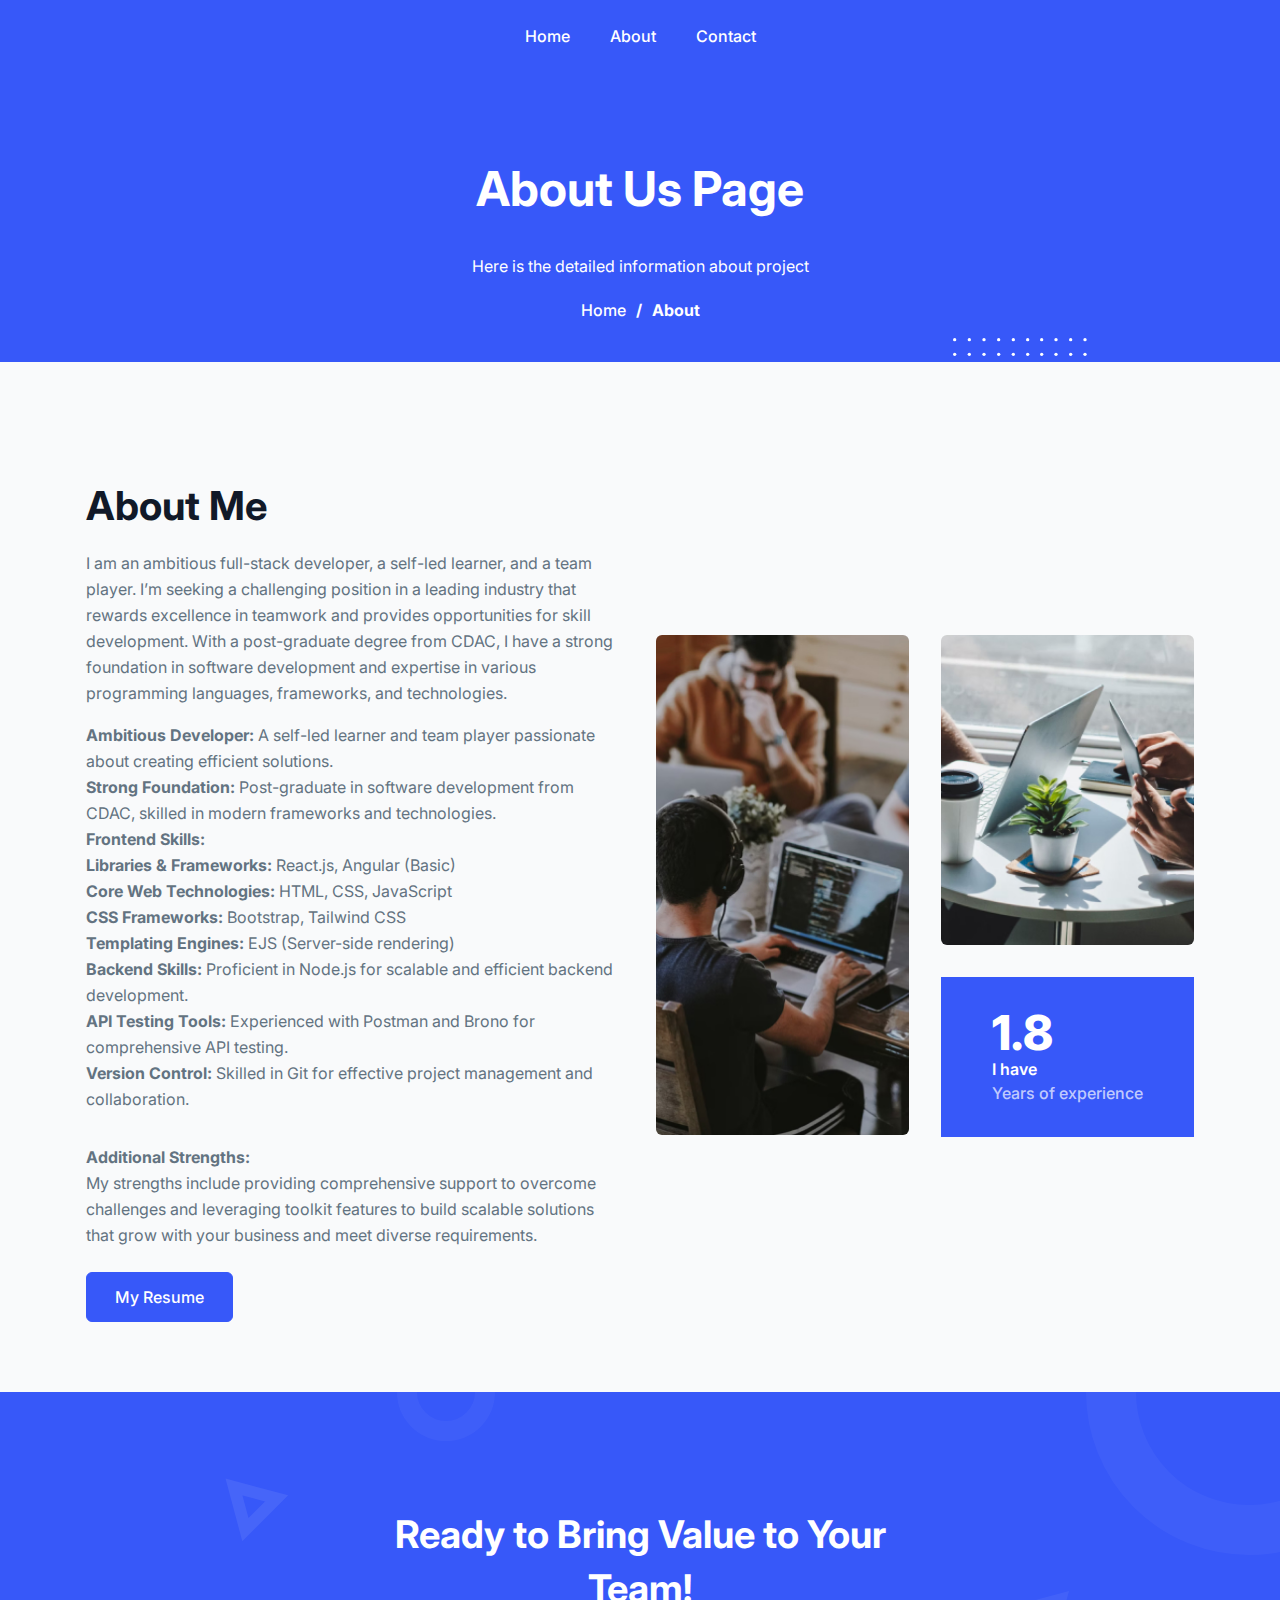
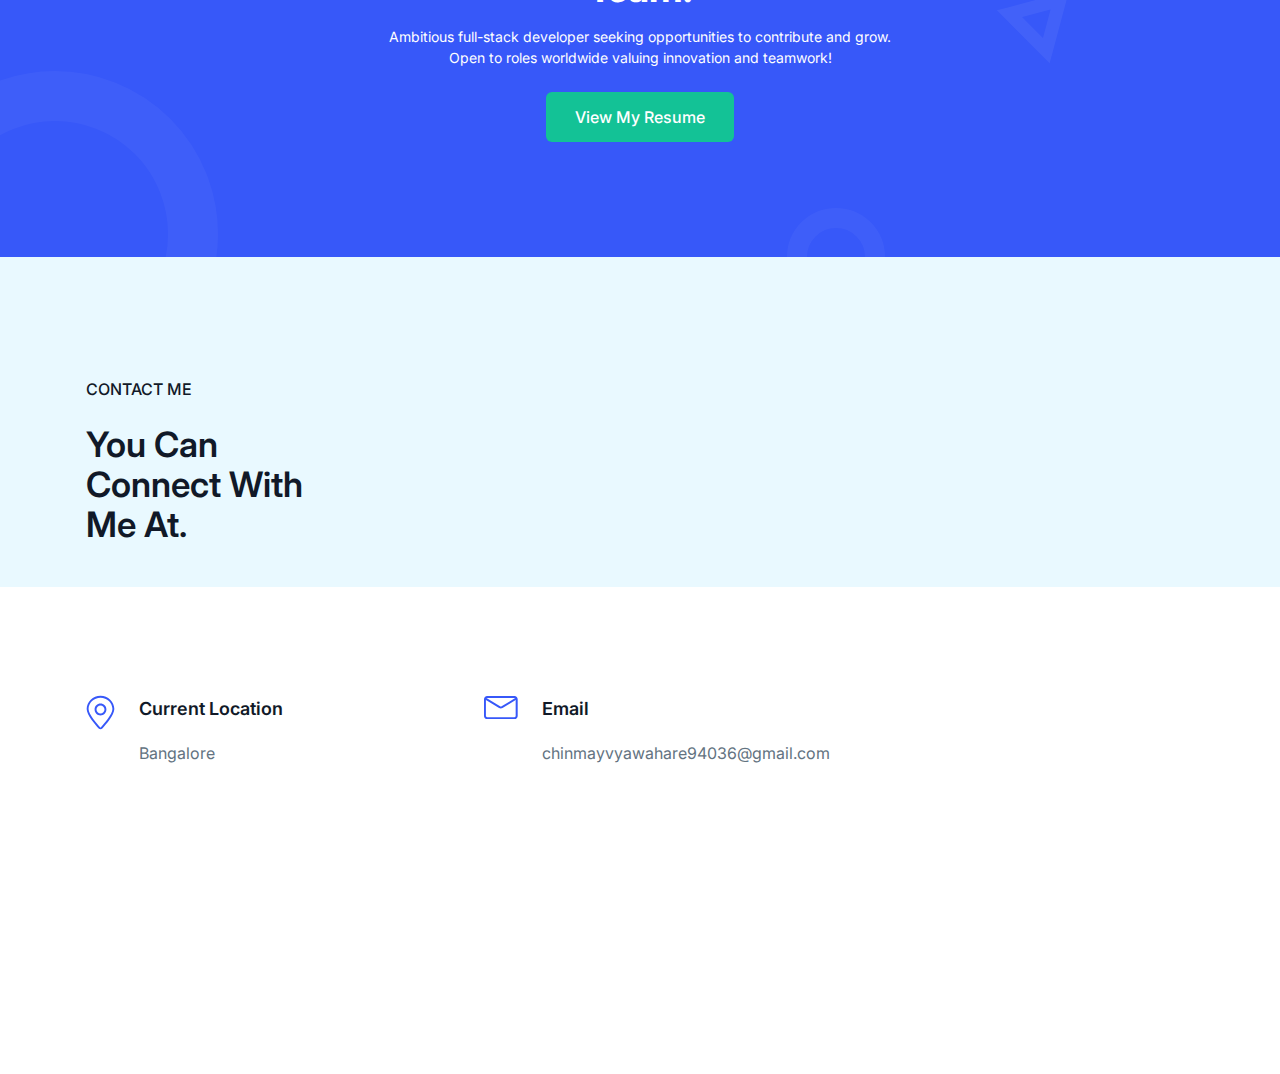
<file: about.html>
<!DOCTYPE html>
<html lang="en">

<head>
  <meta charset="UTF-8" />
  <meta http-equiv="X-UA-Compatible" content="IE=edge" />
  <meta name="viewport" content="width=device-width, initial-scale=1.0" />
  <title>My Portfolio | About Us</title>
  <link rel="shortcut icon" href="assets/images/favicon.png" type="image/x-icon" />
  <link rel="stylesheet" href="assets/css/animate.css" />
  <link rel="stylesheet" href="assets/css/tailwind.css" />

  <!-- ==== WOW JS ==== -->
  <script src="assets/js/wow.min.js"></script>
  <script>
    new WOW().init();
  </script>
</head>

<body>
  <!-- ====== Navbar Section Start -->
  <div class="absolute top-0 left-0 z-40 flex items-center w-full bg-transparent ud-header">
    <div class="container">
      <div class="relative -mx-4 flex items-center justify-center">

        <div class="flex w-full items-center justify-center">
          <div>
            <button id="navbarToggler"
              class="absolute right-4 top-1/2 block -translate-y-1/2 rounded-lg px-3 py-[6px] ring-primary focus:ring-2 lg:hidden">
              <span class="relative my-[6px] block h-[2px] w-[30px] bg-white"></span>
              <span class="relative my-[6px] block h-[2px] w-[30px] bg-white"></span>
              <span class="relative my-[6px] block h-[2px] w-[30px] bg-white"></span>
            </button>
            <nav id="navbarCollapse"
              class="absolute  top-full hidden w-full max-w-[250px] rounded-lg bg-white py-5 shadow-lg dark:bg-dark-2 lg:static lg:block lg:w-full lg:max-w-full lg:bg-transparent lg:px-4 lg:py-0 lg:shadow-none dark:lg:bg-transparent xl:px-6">
              <ul class="blcok lg:flex 2xl:ml-20">
                <li class="group relative">
                  <a href="/index.html" class=" ud-menu-scroll mx-8 flex py-2 text-base font-medium text-dark group-hover:text-primary
                    dark:text-white lg:mr-0 lg:inline-flex lg:px-0 lg:py-6 lg:text-white lg:group-hover:text-white
                    lg:group-hover:opacity-70">
                    Home
                  </a>
                </li>
                <li class="group relative">
                  <a href="/about.html"
                    class="ud-menu-scroll mx-8 flex py-2 text-base font-medium text-dark group-hover:text-primary dark:text-white lg:ml-7 lg:mr-0 lg:inline-flex lg:px-0 lg:py-6 lg:text-white lg:group-hover:text-white lg:group-hover:opacity-70 xl:ml-10">
                    About
                  </a>
                </li>
                <li class="group relative">
                  <a href="#contact"
                    class="ud-menu-scroll mx-8 flex py-2 text-base font-medium text-dark group-hover:text-primary dark:text-white lg:ml-7 lg:mr-0 lg:inline-flex lg:px-0 lg:py-6 lg:text-white lg:group-hover:text-white lg:group-hover:opacity-70 xl:ml-10">
                    Contact
                  </a>
                </li>
              </ul>
            </nav>
          </div>
          <div class="flex items-center justify-end pr-16 lg:pr-0">
            <label for="themeSwitcher" class="inline-flex cursor-pointer items-center" aria-label="themeSwitcher"
              name="themeSwitcher">
              <input type="checkbox" name="themeSwitcher" id="themeSwitcher" class="sr-only" />
              <span class="block text-white dark:hidden lg:p-0 p-4">
                <!-- <svg class="fill-current" width="24" height="24" viewBox="0 0 24 24" fill="none"
                              xmlns="http://www.w3.org/2000/svg">
                              <path
                                  d="M13.3125 1.50001C12.675 1.31251 12.0375 1.16251 11.3625 1.05001C10.875 0.975006 10.35 1.23751 10.1625 1.68751C9.93751 2.13751 10.05 2.70001 10.425 3.00001C13.0875 5.47501 14.0625 9.11251 12.975 12.525C11.775 16.3125 8.25001 18.975 4.16251 19.0875C3.63751 19.0875 3.22501 19.425 3.07501 19.9125C2.92501 20.4 3.15001 20.925 3.56251 21.1875C4.50001 21.75 5.43751 22.2 6.37501 22.5C7.46251 22.8375 8.58751 22.9875 9.71251 22.9875C11.625 22.9875 13.5 22.5 15.1875 21.5625C17.85 20.1 19.725 17.7375 20.55 14.8875C22.1625 9.26251 18.975 3.37501 13.3125 1.50001ZM18.9375 14.4C18.2625 16.8375 16.6125 18.825 14.4 20.0625C12.075 21.3375 9.41251 21.6 6.90001 20.85C6.63751 20.775 6.33751 20.6625 6.07501 20.55C10.05 19.7625 13.35 16.9125 14.5875 13.0125C15.675 9.56251 15 5.92501 12.7875 3.07501C17.5875 4.68751 20.2875 9.67501 18.9375 14.4Z" />
                          </svg> -->
              </span>
              <span class="hidden text-white dark:block ">
                <svg class="fill-current" width="24" height="24" viewBox="0 0 24 24" fill="none"
                  xmlns="http://www.w3.org/2000/svg">
                  <g clip-path="url(#clip0_2172_3070)">
                    <path
                      d="M12 6.89999C9.18752 6.89999 6.90002 9.18749 6.90002 12C6.90002 14.8125 9.18752 17.1 12 17.1C14.8125 17.1 17.1 14.8125 17.1 12C17.1 9.18749 14.8125 6.89999 12 6.89999ZM12 15.4125C10.125 15.4125 8.58752 13.875 8.58752 12C8.58752 10.125 10.125 8.58749 12 8.58749C13.875 8.58749 15.4125 10.125 15.4125 12C15.4125 13.875 13.875 15.4125 12 15.4125Z" />
                    <path
                      d="M12 4.2375C12.45 4.2375 12.8625 3.8625 12.8625 3.375V1.5C12.8625 1.05 12.4875 0.637497 12 0.637497C11.55 0.637497 11.1375 1.0125 11.1375 1.5V3.4125C11.175 3.8625 11.55 4.2375 12 4.2375Z" />
                    <path
                      d="M12 19.7625C11.55 19.7625 11.1375 20.1375 11.1375 20.625V22.5C11.1375 22.95 11.5125 23.3625 12 23.3625C12.45 23.3625 12.8625 22.9875 12.8625 22.5V20.5875C12.8625 20.1375 12.45 19.7625 12 19.7625Z" />
                    <path
                      d="M18.1125 6.74999C18.3375 6.74999 18.5625 6.67499 18.7125 6.48749L19.9125 5.28749C20.25 4.94999 20.25 4.42499 19.9125 4.08749C19.575 3.74999 19.05 3.74999 18.7125 4.08749L17.5125 5.28749C17.175 5.62499 17.175 6.14999 17.5125 6.48749C17.6625 6.67499 17.8875 6.74999 18.1125 6.74999Z" />
                    <path
                      d="M5.32501 17.5125L4.12501 18.675C3.78751 19.0125 3.78751 19.5375 4.12501 19.875C4.27501 20.025 4.50001 20.1375 4.72501 20.1375C4.95001 20.1375 5.17501 20.0625 5.32501 19.875L6.52501 18.675C6.86251 18.3375 6.86251 17.8125 6.52501 17.475C6.18751 17.175 5.62501 17.175 5.32501 17.5125Z" />
                    <path
                      d="M22.5 11.175H20.5875C20.1375 11.175 19.725 11.55 19.725 12.0375C19.725 12.4875 20.1 12.9 20.5875 12.9H22.5C22.95 12.9 23.3625 12.525 23.3625 12.0375C23.3625 11.55 22.95 11.175 22.5 11.175Z" />
                    <path
                      d="M4.23751 12C4.23751 11.55 3.86251 11.1375 3.37501 11.1375H1.50001C1.05001 11.1375 0.637512 11.5125 0.637512 12C0.637512 12.45 1.01251 12.8625 1.50001 12.8625H3.41251C3.86251 12.8625 4.23751 12.45 4.23751 12Z" />
                    <path
                      d="M18.675 17.5125C18.3375 17.175 17.8125 17.175 17.475 17.5125C17.1375 17.85 17.1375 18.375 17.475 18.7125L18.675 19.9125C18.825 20.0625 19.05 20.175 19.275 20.175C19.5 20.175 19.725 20.1 19.875 19.9125C20.2125 19.575 20.2125 19.05 19.875 18.7125L18.675 17.5125Z" />
                    <path
                      d="M5.32501 4.125C4.98751 3.7875 4.46251 3.7875 4.12501 4.125C3.78751 4.4625 3.78751 4.9875 4.12501 5.325L5.32501 6.525C5.47501 6.675 5.70001 6.7875 5.92501 6.7875C6.15001 6.7875 6.37501 6.7125 6.52501 6.525C6.86251 6.1875 6.86251 5.6625 6.52501 5.325L5.32501 4.125Z" />
                  </g>
                  <defs>
                    <clipPath id="clip0_2172_3070">
                      <rect width="24" height="24" fill="white" />
                    </clipPath>
                  </defs>
                </svg>
              </span>
            </label>
            <!-- <div class="hidden sm:flex">
        <a href="signin.html" class="loginBtn px-[22px] py-2 text-base font-medium text-white hover:opacity-70">
          Sign In
        </a>
        <a href="signup.html"
          class="signUpBtn rounded-md bg-white bg-opacity-20 px-6 py-2 text-base font-medium text-white duration-300 ease-in-out hover:bg-opacity-100 hover:text-dark">
          Sign Up
        </a>
      </div> -->
          </div>
        </div>
      </div>
    </div>
  </div>
  <!-- ====== Navbar Section End -->

  <!-- ====== Banner Section Start -->
  <div id="home" class="relative overflow-hidden bg-primary pt-[120px] md:pt-[130px] lg:pt-[160px]">
    <div class="container">
      <div class="-mx-4 flex flex-wrap items-center">
        <div class="w-full px-4">
          <div class="hero-content wow fadeInUp mx-auto max-w-[780px] text-center" data-wow-delay=".2s">
            <h1
              class="mb-6 text-3xl font-bold leading-snug text-white sm:text-4xl sm:leading-snug lg:text-5xl lg:leading-[1.2]">
              About Us Page
            </h1>
            <p class="mx-auto mb-9 max-w-[600px] text-base font-small text-white sm:text-lg sm:leading-[1.44]">
            <p class="mb-5 text-white dark:text-dark-6">
              Here is the detailed information about project
            </p>

            <ul class="flex items-center justify-center gap-[10px] mb-10">
              <li>
                <a href="index.html"
                  class="flex items-center gap-[10px] text-base font-medium text-white dark:text-white">
                  Home
                </a>
              </li>
              <li>
                <a href="/project-details-1.html" class="flex items-center gap-[10px]  font-bold ">
                  <span class="text-white"> / </span>
                  <span class="text-white">
                    About
                  </span>

                </a>
              </li>
            </ul>
          </div>
        </div>
      </div>

      <div class="w-full px-4">
        <div class="wow fadeInUp relative  z-10 mx-auto max-w-[845px]" data-wow-delay=".25s">
          <!-- <div class="mt-16">
              <img src="assets/images/hero/hero-image.jpg" alt="hero"
                class="mx-auto max-w-full rounded-t-xl rounded-tr-xl" />
            </div> -->

          <div class="absolute -right-6 -top-6 z-[-1]">
            <svg width="134" height="106" viewBox="0 0 134 106" fill="none" xmlns="http://www.w3.org/2000/svg">
              <circle cx="1.66667" cy="104" r="1.66667" transform="rotate(-90 1.66667 104)" fill="white" />
              <circle cx="16.3333" cy="104" r="1.66667" transform="rotate(-90 16.3333 104)" fill="white" />
              <circle cx="31" cy="104" r="1.66667" transform="rotate(-90 31 104)" fill="white" />
              <circle cx="45.6667" cy="104" r="1.66667" transform="rotate(-90 45.6667 104)" fill="white" />
              <circle cx="60.3333" cy="104" r="1.66667" transform="rotate(-90 60.3333 104)" fill="white" />
              <circle cx="88.6667" cy="104" r="1.66667" transform="rotate(-90 88.6667 104)" fill="white" />
              <circle cx="117.667" cy="104" r="1.66667" transform="rotate(-90 117.667 104)" fill="white" />
              <circle cx="74.6667" cy="104" r="1.66667" transform="rotate(-90 74.6667 104)" fill="white" />
              <circle cx="103" cy="104" r="1.66667" transform="rotate(-90 103 104)" fill="white" />
              <circle cx="132" cy="104" r="1.66667" transform="rotate(-90 132 104)" fill="white" />
              <circle cx="1.66667" cy="89.3333" r="1.66667" transform="rotate(-90 1.66667 89.3333)" fill="white" />
              <circle cx="16.3333" cy="89.3333" r="1.66667" transform="rotate(-90 16.3333 89.3333)" fill="white" />
              <circle cx="31" cy="89.3333" r="1.66667" transform="rotate(-90 31 89.3333)" fill="white" />
              <circle cx="45.6667" cy="89.3333" r="1.66667" transform="rotate(-90 45.6667 89.3333)" fill="white" />
              <circle cx="60.3333" cy="89.3338" r="1.66667" transform="rotate(-90 60.3333 89.3338)" fill="white" />
              <circle cx="88.6667" cy="89.3338" r="1.66667" transform="rotate(-90 88.6667 89.3338)" fill="white" />
              <circle cx="117.667" cy="89.3338" r="1.66667" transform="rotate(-90 117.667 89.3338)" fill="white" />
              <circle cx="74.6667" cy="89.3338" r="1.66667" transform="rotate(-90 74.6667 89.3338)" fill="white" />
              <circle cx="103" cy="89.3338" r="1.66667" transform="rotate(-90 103 89.3338)" fill="white" />
              <circle cx="132" cy="89.3338" r="1.66667" transform="rotate(-90 132 89.3338)" fill="white" />
              <circle cx="1.66667" cy="74.6673" r="1.66667" transform="rotate(-90 1.66667 74.6673)" fill="white" />
              <circle cx="1.66667" cy="31.0003" r="1.66667" transform="rotate(-90 1.66667 31.0003)" fill="white" />
              <circle cx="16.3333" cy="74.6668" r="1.66667" transform="rotate(-90 16.3333 74.6668)" fill="white" />
              <circle cx="16.3333" cy="31.0003" r="1.66667" transform="rotate(-90 16.3333 31.0003)" fill="white" />
              <circle cx="31" cy="74.6668" r="1.66667" transform="rotate(-90 31 74.6668)" fill="white" />
              <circle cx="31" cy="31.0003" r="1.66667" transform="rotate(-90 31 31.0003)" fill="white" />
              <circle cx="45.6667" cy="74.6668" r="1.66667" transform="rotate(-90 45.6667 74.6668)" fill="white" />
              <circle cx="45.6667" cy="31.0003" r="1.66667" transform="rotate(-90 45.6667 31.0003)" fill="white" />
              <circle cx="60.3333" cy="74.6668" r="1.66667" transform="rotate(-90 60.3333 74.6668)" fill="white" />
              <circle cx="60.3333" cy="31.0001" r="1.66667" transform="rotate(-90 60.3333 31.0001)" fill="white" />
              <circle cx="88.6667" cy="74.6668" r="1.66667" transform="rotate(-90 88.6667 74.6668)" fill="white" />
              <circle cx="88.6667" cy="31.0001" r="1.66667" transform="rotate(-90 88.6667 31.0001)" fill="white" />
              <circle cx="117.667" cy="74.6668" r="1.66667" transform="rotate(-90 117.667 74.6668)" fill="white" />
              <circle cx="117.667" cy="31.0001" r="1.66667" transform="rotate(-90 117.667 31.0001)" fill="white" />
              <circle cx="74.6667" cy="74.6668" r="1.66667" transform="rotate(-90 74.6667 74.6668)" fill="white" />
              <circle cx="74.6667" cy="31.0001" r="1.66667" transform="rotate(-90 74.6667 31.0001)" fill="white" />
              <circle cx="103" cy="74.6668" r="1.66667" transform="rotate(-90 103 74.6668)" fill="white" />
              <circle cx="103" cy="31.0001" r="1.66667" transform="rotate(-90 103 31.0001)" fill="white" />
              <circle cx="132" cy="74.6668" r="1.66667" transform="rotate(-90 132 74.6668)" fill="white" />
              <circle cx="132" cy="31.0001" r="1.66667" transform="rotate(-90 132 31.0001)" fill="white" />
              <circle cx="1.66667" cy="60.0003" r="1.66667" transform="rotate(-90 1.66667 60.0003)" fill="white" />
              <circle cx="1.66667" cy="16.3336" r="1.66667" transform="rotate(-90 1.66667 16.3336)" fill="white" />
              <circle cx="16.3333" cy="60.0003" r="1.66667" transform="rotate(-90 16.3333 60.0003)" fill="white" />
              <circle cx="16.3333" cy="16.3336" r="1.66667" transform="rotate(-90 16.3333 16.3336)" fill="white" />
              <circle cx="31" cy="60.0003" r="1.66667" transform="rotate(-90 31 60.0003)" fill="white" />
              <circle cx="31" cy="16.3336" r="1.66667" transform="rotate(-90 31 16.3336)" fill="white" />
              <circle cx="45.6667" cy="60.0003" r="1.66667" transform="rotate(-90 45.6667 60.0003)" fill="white" />
              <circle cx="45.6667" cy="16.3336" r="1.66667" transform="rotate(-90 45.6667 16.3336)" fill="white" />
              <circle cx="60.3333" cy="60.0003" r="1.66667" transform="rotate(-90 60.3333 60.0003)" fill="white" />
              <circle cx="60.3333" cy="16.3336" r="1.66667" transform="rotate(-90 60.3333 16.3336)" fill="white" />
              <circle cx="88.6667" cy="60.0003" r="1.66667" transform="rotate(-90 88.6667 60.0003)" fill="white" />
              <circle cx="88.6667" cy="16.3336" r="1.66667" transform="rotate(-90 88.6667 16.3336)" fill="white" />
              <circle cx="117.667" cy="60.0003" r="1.66667" transform="rotate(-90 117.667 60.0003)" fill="white" />
              <circle cx="117.667" cy="16.3336" r="1.66667" transform="rotate(-90 117.667 16.3336)" fill="white" />
              <circle cx="74.6667" cy="60.0003" r="1.66667" transform="rotate(-90 74.6667 60.0003)" fill="white" />
              <circle cx="74.6667" cy="16.3336" r="1.66667" transform="rotate(-90 74.6667 16.3336)" fill="white" />
              <circle cx="103" cy="60.0003" r="1.66667" transform="rotate(-90 103 60.0003)" fill="white" />
              <circle cx="103" cy="16.3336" r="1.66667" transform="rotate(-90 103 16.3336)" fill="white" />
              <circle cx="132" cy="60.0003" r="1.66667" transform="rotate(-90 132 60.0003)" fill="white" />
              <circle cx="132" cy="16.3336" r="1.66667" transform="rotate(-90 132 16.3336)" fill="white" />
              <circle cx="1.66667" cy="45.3336" r="1.66667" transform="rotate(-90 1.66667 45.3336)" fill="white" />
              <circle cx="1.66667" cy="1.66683" r="1.66667" transform="rotate(-90 1.66667 1.66683)" fill="white" />
              <circle cx="16.3333" cy="45.3336" r="1.66667" transform="rotate(-90 16.3333 45.3336)" fill="white" />
              <circle cx="16.3333" cy="1.66683" r="1.66667" transform="rotate(-90 16.3333 1.66683)" fill="white" />
              <circle cx="31" cy="45.3336" r="1.66667" transform="rotate(-90 31 45.3336)" fill="white" />
              <circle cx="31" cy="1.66683" r="1.66667" transform="rotate(-90 31 1.66683)" fill="white" />
              <circle cx="45.6667" cy="45.3336" r="1.66667" transform="rotate(-90 45.6667 45.3336)" fill="white" />
              <circle cx="45.6667" cy="1.66683" r="1.66667" transform="rotate(-90 45.6667 1.66683)" fill="white" />
              <circle cx="60.3333" cy="45.3338" r="1.66667" transform="rotate(-90 60.3333 45.3338)" fill="white" />
              <circle cx="60.3333" cy="1.66707" r="1.66667" transform="rotate(-90 60.3333 1.66707)" fill="white" />
              <circle cx="88.6667" cy="45.3338" r="1.66667" transform="rotate(-90 88.6667 45.3338)" fill="white" />
              <circle cx="88.6667" cy="1.66707" r="1.66667" transform="rotate(-90 88.6667 1.66707)" fill="white" />
              <circle cx="117.667" cy="45.3338" r="1.66667" transform="rotate(-90 117.667 45.3338)" fill="white" />
              <circle cx="117.667" cy="1.66707" r="1.66667" transform="rotate(-90 117.667 1.66707)" fill="white" />
              <circle cx="74.6667" cy="45.3338" r="1.66667" transform="rotate(-90 74.6667 45.3338)" fill="white" />
              <circle cx="74.6667" cy="1.66707" r="1.66667" transform="rotate(-90 74.6667 1.66707)" fill="white" />
              <circle cx="103" cy="45.3338" r="1.66667" transform="rotate(-90 103 45.3338)" fill="white" />
              <circle cx="103" cy="1.66707" r="1.66667" transform="rotate(-90 103 1.66707)" fill="white" />
              <circle cx="132" cy="45.3338" r="1.66667" transform="rotate(-90 132 45.3338)" fill="white" />
              <circle cx="132" cy="1.66707" r="1.66667" transform="rotate(-90 132 1.66707)" fill="white" />
            </svg>
          </div>
        </div>
      </div>
    </div>
  </div>
  <!-- ====== Banner Section End -->

  <!-- ====== About Section Start -->
  <section id="about" class="bg-gray-1 pb-8 pt-20 dark:bg-dark-2 lg:pb-[70px] lg:pt-[120px]">
    <div class="container">
      <div class="wow fadeInUp" data-wow-delay=".2s">
        <div class="flex flex-wrap items-center -mx-4">

          <!-- Content Section -->
          <div class="w-full px-4 lg:w-1/2 py-4">
            <div class="mb-12 max-w-[540px] lg:mb-0">
              <h2
                class="mb-5 text-3xl font-bold leading-tight text-dark dark:text-white sm:text-[40px] sm:leading-[1.2]">
                About Me
              </h2>
              <p class="mb-4 text-base leading-relaxed text-body-color dark:text-dark-6">
                I am an ambitious full-stack developer, a self-led learner, and a team player. I’m seeking a challenging
                position
                in a leading industry that rewards excellence in teamwork and provides opportunities for skill
                development. With a
                post-graduate degree from CDAC, I have a strong foundation in software development and expertise in
                various
                programming languages, frameworks, and technologies.
              </p>
              <ul class="list-disc pl-6 mb-8 text-base leading-relaxed text-body-color dark:text-dark-6">
                <li><b>Ambitious Developer:</b> A self-led learner and team player passionate about creating efficient
                  solutions.</li>
                <li><b>Strong Foundation:</b> Post-graduate in software development from CDAC, skilled in modern
                  frameworks and technologies.</li>
                <li><b>Frontend Skills:</b>
                  <ul class="list-disc pl-5">
                    <li><b>Libraries & Frameworks:</b> React.js, Angular (Basic)</li>
                    <li><b>Core Web Technologies:</b> HTML, CSS, JavaScript</li>
                    <li><b>CSS Frameworks:</b> Bootstrap, Tailwind CSS</li>
                    <li><b>Templating Engines:</b> EJS (Server-side rendering)</li>
                  </ul>
                </li>
                <li><b>Backend Skills:</b> Proficient in Node.js for scalable and efficient backend development.</li>
                <li><b>API Testing Tools:</b> Experienced with Postman and Brono for comprehensive API testing.</li>
                <li><b>Version Control:</b> Skilled in Git for effective project management and collaboration.</li>
                </li>
              </ul>
              <strong class="list-disc pl-6 mb-8 text-base leading-relaxed text-body-color dark:text-dark-6">Additional
                Strengths:</strong>

              <p class="mb-6 text-base leading-relaxed text-body-color dark:text-dark-6">
                My strengths include providing comprehensive support to overcome challenges and leveraging toolkit
                features to build
                scalable solutions that grow with your business and meet diverse requirements.
              </p>
              <a href="https://drive.google.com/file/d/1Q0YNH6_TIK_sIqhuUviqAIyiBfVDmJXQ/view?usp=sharing"
                target="_blank" rel="noopener noreferrer"
                class="inline-flex items-center justify-center py-3 text-base font-medium text-center text-white border rounded-md border-primary bg-primary px-7 hover:border-blue-dark hover:bg-blue-dark">
                My Resume
              </a>
            </div>
          </div>


          <!-- Image Section -->
          <div class="w-full px-4 lg:w-1/2">
            <div class="flex flex-wrap -mx-2 sm:-mx-4 lg:-mx-2 xl:-mx-4">

              <!-- First Image -->
              <div class="w-full px-2 sm:w-1/2 sm:px-4 lg:px-2 xl:px-4">
                <div class="mb-4 sm:mb-8 sm:h-[400px] md:h-[540px] lg:h-[400px] xl:h-[500px]">
                  <img src="./assets/images/about/about-image-01.jpg" alt="about image"
                    class="object-cover object-center w-full h-full rounded-md" />
                </div>
              </div>

              <!-- Second Image and Info -->
              <div class="w-full px-2 sm:w-1/2 sm:px-4 lg:px-2 xl:px-4">
                <div class="mb-4 sm:mb-8 sm:h-[220px] md:h-[346px] lg:mb-4 lg:h-[225px] xl:mb-8 xl:h-[310px]">
                  <img src="./assets/images/about/about-image-02.jpg" alt="about image"
                    class="object-cover object-center w-full h-full rounded-md" />
                </div>
                <div
                  class="relative z-10 mb-4 flex items-center justify-center overflow-hidden bg-primary px-6 py-12 sm:mb-8 sm:h-[160px] sm:p-5 lg:mb-4 xl:mb-8">
                  <div>
                    <span class="block text-5xl font-extrabold text-white">1.8</span>
                    <span class="block text-base font-semibold text-white ms-2">I have</span>
                    <span class="block text-base font-medium text-white text-opacity-70">Years of experience</span>
                  </div>
                </div>
              </div>

            </div>
          </div>

        </div>
      </div>
    </div>
  </section>

  <!-- ====== About Section End -->

  <!-- ====== CTA Section Start -->
  <section class="relative z-10 overflow-hidden bg-primary py-20 lg:py-[115px]">
    <div class="container mx-auto">
      <div class="relative overflow-hidden">
        <div class="flex flex-wrap items-stretch -mx-4">
          <div class="w-full px-4">
            <div class="mx-auto max-w-[570px] text-center">
              <h2 class="mb-2.5 text-3xl font-bold text-white md:text-[38px] md:leading-[1.44]">
                <span>Ready to Bring Value to Your Team!</span>
              </h2>
              <p class="mx-auto mb-6 max-w-[515px] text-sm leading-[1.5] text-white">
                Ambitious full-stack developer seeking opportunities to contribute and grow. Open to roles worldwide
                valuing innovation and teamwork!
              </p>

              <div class="mx-auto max-w-[570px] text-center" style="position: relative; z-index: 10;">
                <a href="https://drive.google.com/file/d/1Q0YNH6_TIK_sIqhuUviqAIyiBfVDmJXQ/view?usp=sharing"
                  class="inline-block rounded-md border border-transparent bg-secondary px-7 py-3 text-base font-medium text-white transition hover:bg-[#0BB489]">
                  View My Resume
                </a>
              </div>
            </div>
          </div>
        </div>
      </div>
    </div>
    <div>
      <span class="absolute top-0 left-0">
        <svg width="495" height="470" viewBox="0 0 495 470" fill="none" xmlns="http://www.w3.org/2000/svg">
          <circle cx="55" cy="442" r="138" stroke="white" stroke-opacity="0.04" stroke-width="50" />
          <circle cx="446" r="39" stroke="white" stroke-opacity="0.04" stroke-width="20" />
          <path d="M245.406 137.609L233.985 94.9852L276.609 106.406L245.406 137.609Z" stroke="white"
            stroke-opacity="0.08" stroke-width="12" />
        </svg>
      </span>
      <span class="absolute bottom-0 right-0">
        <svg width="493" height="470" viewBox="0 0 493 470" fill="none" xmlns="http://www.w3.org/2000/svg">
          <circle cx="462" cy="5" r="138" stroke="white" stroke-opacity="0.04" stroke-width="50" />
          <circle cx="49" cy="470" r="39" stroke="white" stroke-opacity="0.04" stroke-width="20" />
          <path d="M222.393 226.701L272.808 213.192L259.299 263.607L222.393 226.701Z" stroke="white"
            stroke-opacity="0.06" stroke-width="13" />
        </svg>
      </span>
    </div>
  </section>
  <!-- ====== CTA Section End -->

  <!-- ====== Team Section Start -->
  <section id="contact" class="relative py-20 md:py-[120px]">
    <div class="absolute left-0 top-0 -z-[1] h-full w-full dark:bg-dark"></div>
    <div class="absolute left-0 top-0 -z-[1] h-1/2 w-full bg-[#E9F9FF] dark:bg-dark-700 lg:h-[45%] xl:h-1/2"></div>
    <div class="container px-4">
      <div class="-mx-4 flex flex-wrap items-center">
        <div class="w-full px-4 lg:w-7/12 xl:w-8/12">
          <div class="ud-contact-content-wrapper">
            <div class="ud-contact-title mb-12 lg:mb-[150px]">
              <span class="mb-6 block text-base font-medium text-dark dark:text-white">
                CONTACT ME
              </span>
              <h2 class="max-w-[260px] text-[35px] font-semibold leading-[1.14] text-dark dark:text-white">
                You Can Connect With Me At.
              </h2>
            </div>
            <div class="mb-12  flex flex-wrap justify-between lg:mb-0">
              <div class="mb-8 flex w-[330px] max-w-full">
                <div class="mr-6 text-[32px] text-primary">
                  <svg width="29" height="35" viewBox="0 0 29 35" class="fill-current">
                    <path
                      d="M14.5 0.710938C6.89844 0.710938 0.664062 6.72656 0.664062 14.0547C0.664062 19.9062 9.03125 29.5859 12.6406 33.5234C13.1328 34.0703 13.7891 34.3437 14.5 34.3437C15.2109 34.3437 15.8672 34.0703 16.3594 33.5234C19.9688 29.6406 28.3359 19.9062 28.3359 14.0547C28.3359 6.67188 22.1016 0.710938 14.5 0.710938ZM14.9375 32.2109C14.6641 32.4844 14.2812 32.4844 14.0625 32.2109C11.3828 29.3125 2.57812 19.3594 2.57812 14.0547C2.57812 7.71094 7.9375 2.625 14.5 2.625C21.0625 2.625 26.4219 7.76562 26.4219 14.0547C26.4219 19.3594 17.6172 29.2578 14.9375 32.2109Z" />
                    <path
                      d="M14.5 8.58594C11.2734 8.58594 8.59375 11.2109 8.59375 14.4922C8.59375 17.7188 11.2187 20.3984 14.5 20.3984C17.7812 20.3984 20.4062 17.7734 20.4062 14.4922C20.4062 11.2109 17.7266 8.58594 14.5 8.58594ZM14.5 18.4297C12.3125 18.4297 10.5078 16.625 10.5078 14.4375C10.5078 12.25 12.3125 10.4453 14.5 10.4453C16.6875 10.4453 18.4922 12.25 18.4922 14.4375C18.4922 16.625 16.6875 18.4297 14.5 18.4297Z" />
                  </svg>
                </div>
                <div>
                  <h5 class="mb-[18px] text-lg font-semibold text-dark dark:text-white">
                    Current Location
                  </h5>
                  <p class="text-base text-body-color dark:text-dark-6">
                    Bangalore
                  </p>
                </div>
              </div>
              <div class="mb-8 flex w-[330px] max-w-full">
                <div class="mr-6 text-[32px] text-primary">
                  <svg width="34" height="25" viewBox="0 0 34 25" class="fill-current">
                    <path
                      d="M30.5156 0.960938H3.17188C1.42188 0.960938 0 2.38281 0 4.13281V20.9219C0 22.6719 1.42188 24.0938 3.17188 24.0938H30.5156C32.2656 24.0938 33.6875 22.6719 33.6875 20.9219V4.13281C33.6875 2.38281 32.2656 0.960938 30.5156 0.960938ZM30.5156 2.875C30.7891 2.875 31.0078 2.92969 31.2266 3.09375L17.6094 11.3516C17.1172 11.625 16.5703 11.625 16.0781 11.3516L2.46094 3.09375C2.67969 2.98438 2.89844 2.875 3.17188 2.875H30.5156ZM30.5156 22.125H3.17188C2.51562 22.125 1.91406 21.5781 1.91406 20.8672V5.00781L15.0391 12.9922C15.5859 13.3203 16.1875 13.4844 16.7891 13.4844C17.3906 13.4844 17.9922 13.3203 18.5391 12.9922L31.6641 5.00781V20.8672C31.7734 21.5781 31.1719 22.125 30.5156 22.125Z" />
                  </svg>
                </div>
                <div>
                  <h5 class="mb-[18px] text-lg font-semibold text-dark dark:text-white">
                    Email
                  </h5>
                  <p class="text-base text-body-color dark:text-dark-6">
                    chinmayvyawahare94036@gmail.com
                  </p>

                </div>

              </div>


            </div>
          </div>
        </div>

      </div>
    </div>
  </section>
  <!-- ====== Footer Section End -->
  <footer class="wow fadeInUp relative z-10 bg-[#090E34]  " data-wow-delay=".15s">
    <div class="border-t border-[#8890A4] border-opacity-40 py-8 lg:mt-[60px]">
      <div class="container">
        <div class="-mx-4 flex flex-wrap">
          <div class="">
            <div class="my-1 flex justify-center md:justify-end">
              <p class="text-base text-gray-7">
                Designed and Developed by
                <a href="https://tailgrids.com" rel="nofollow noopner" target="_blank"
                  class="text-gray-1 hover:underline">
                  Chinmay Vyawahare
                </a>
              </p>
            </div>
          </div>
        </div>
      </div>
    </div>


  </footer>
  <!-- ====== Back To Top Start -->
  <a href="javascript:void(0)"
    class="back-to-top fixed bottom-8 left-auto right-8 z-[999] hidden h-10 w-10 items-center justify-center rounded-md bg-primary text-white shadow-md transition duration-300 ease-in-out hover:bg-dark">
    <span class="mt-[6px] h-3 w-3 rotate-45 border-l border-t border-white"></span>
  </a>
  <!-- ====== Back To Top End -->


  <!-- ====== All Scripts -->
  <script src="assets/js/main.js"></script>
</body>

</html>
</file>
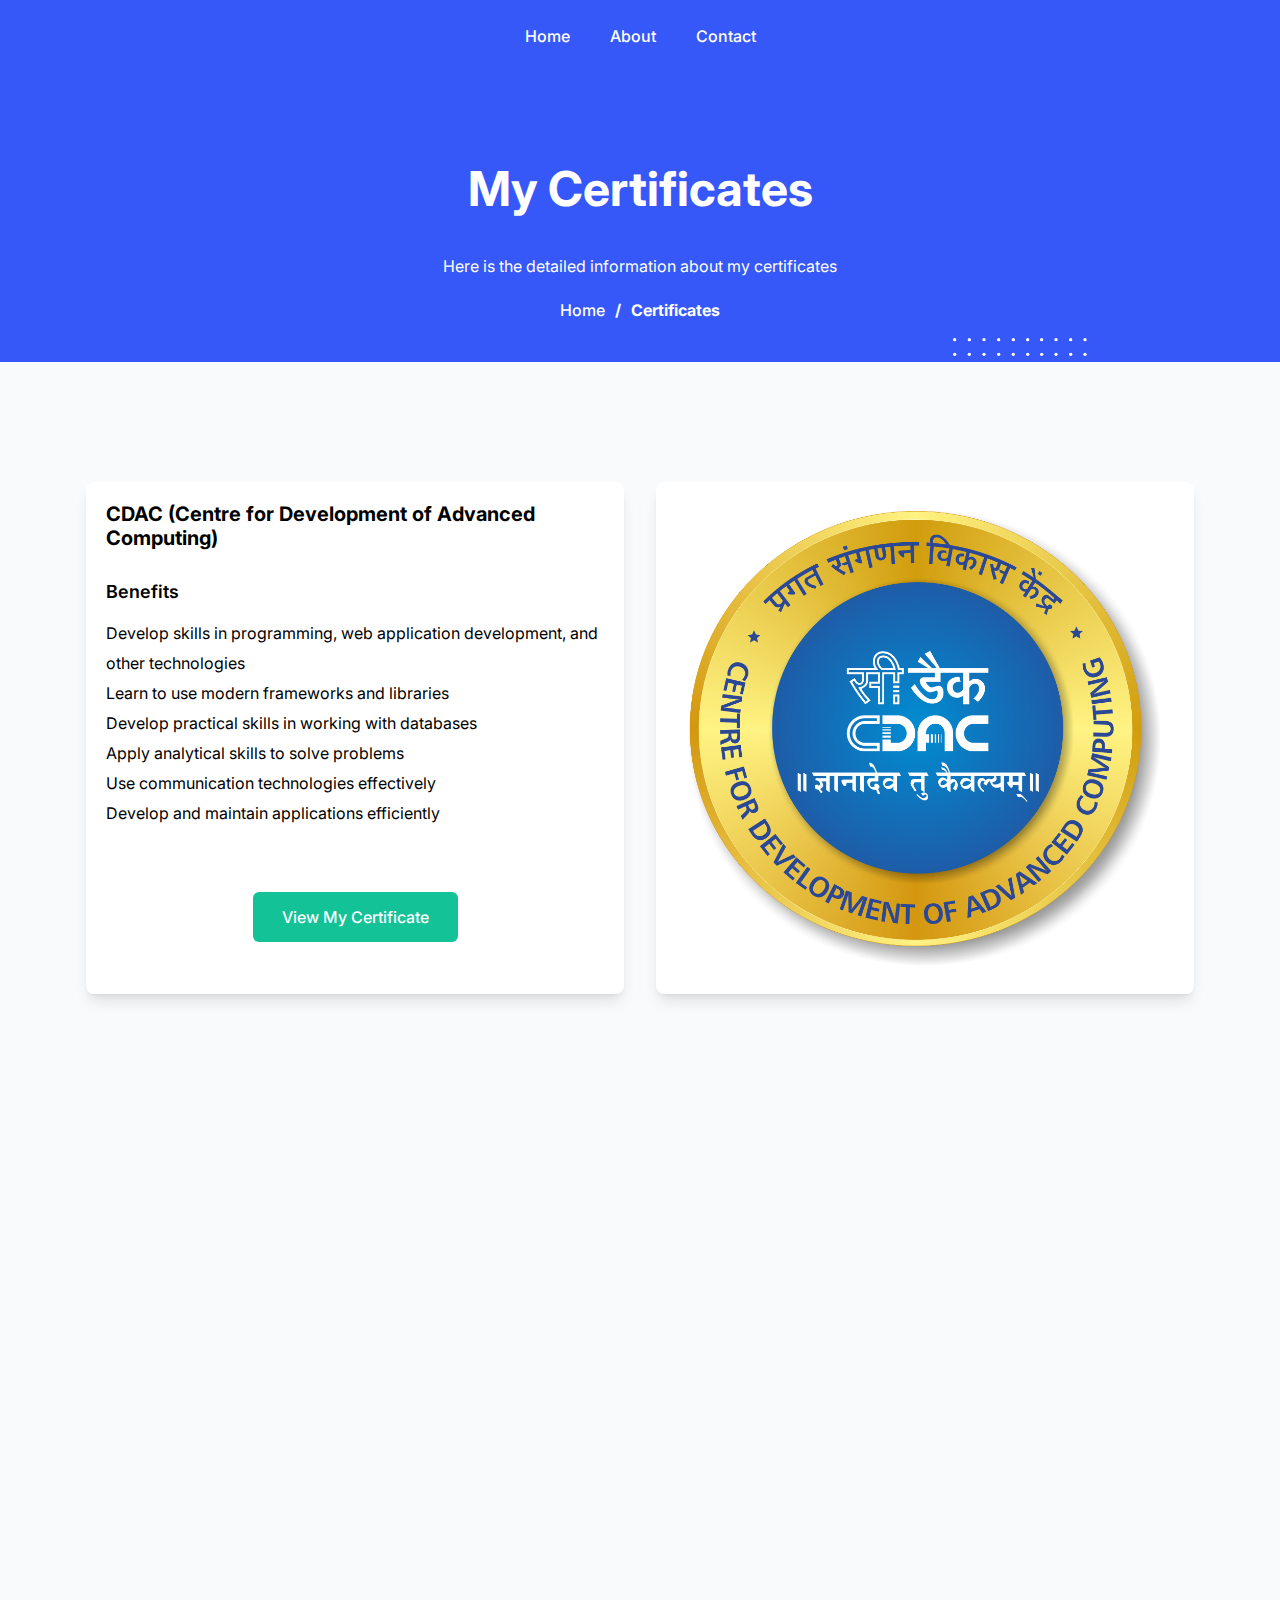
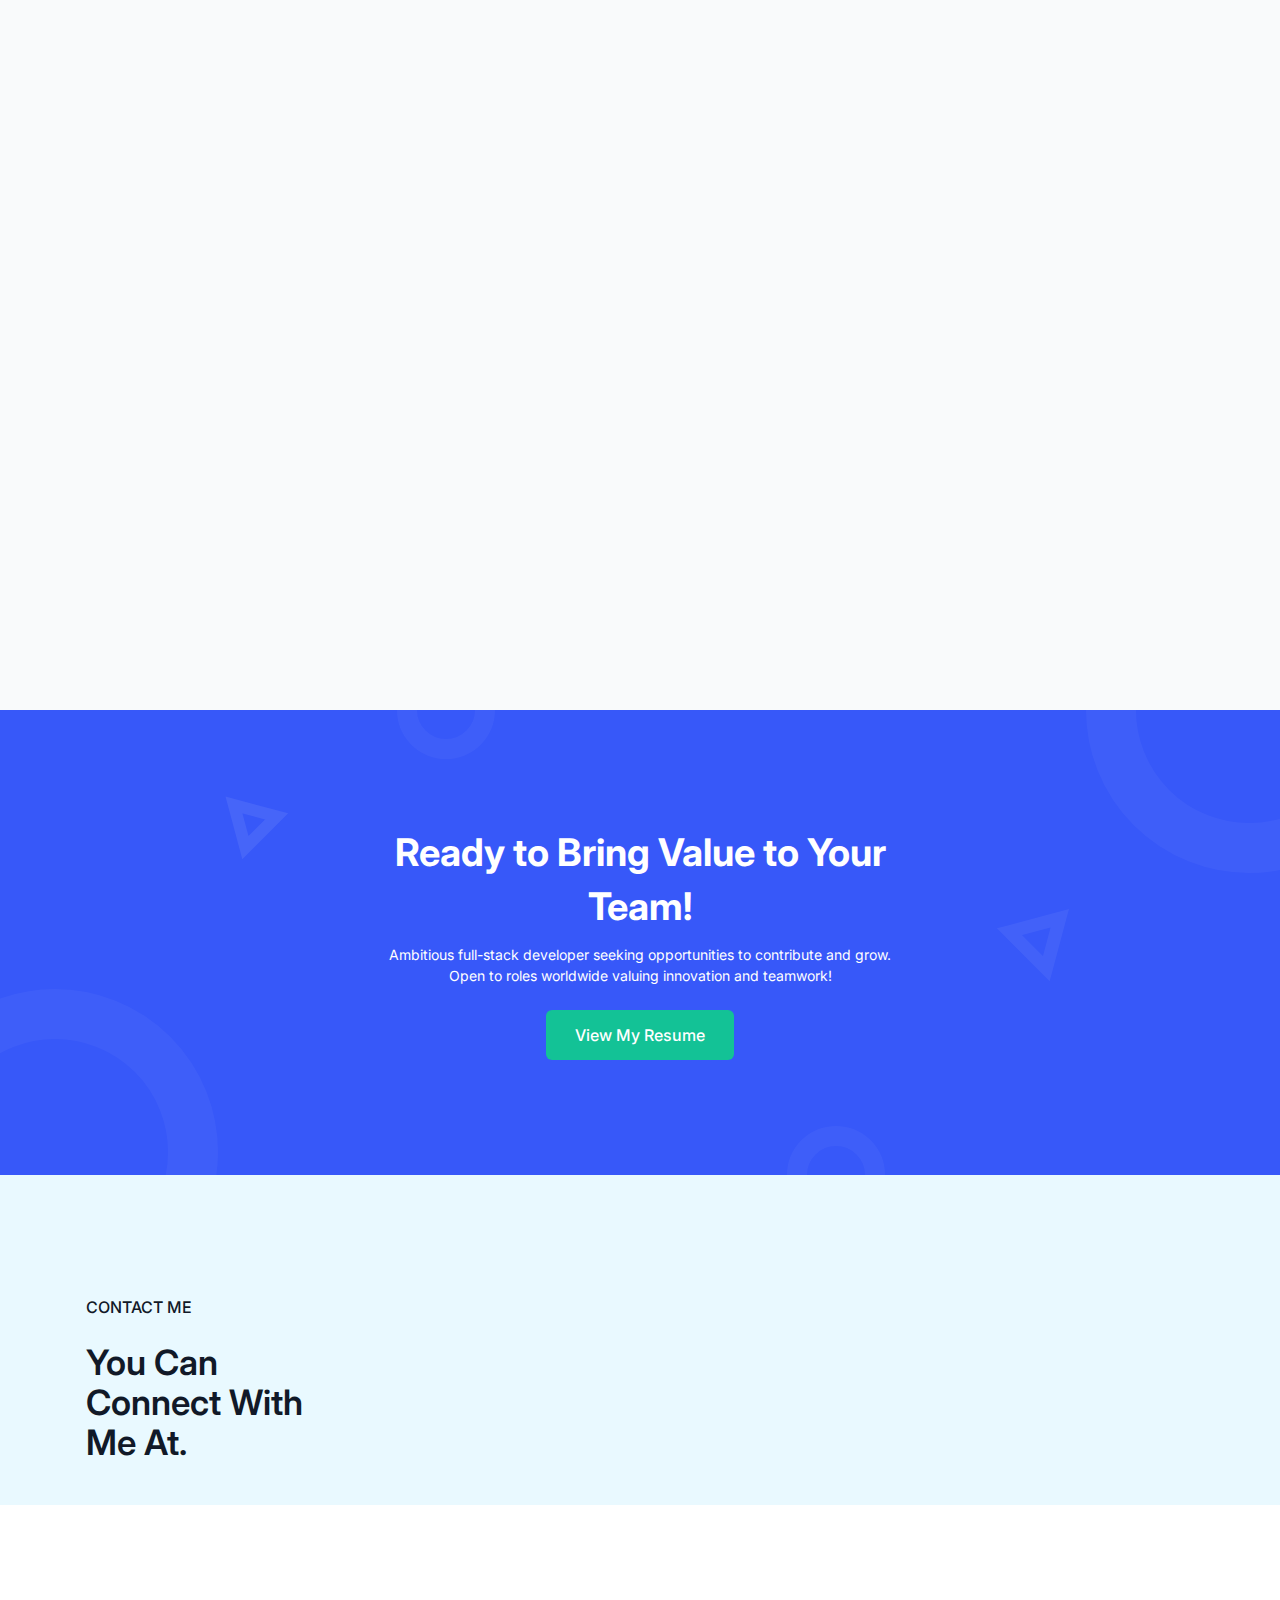
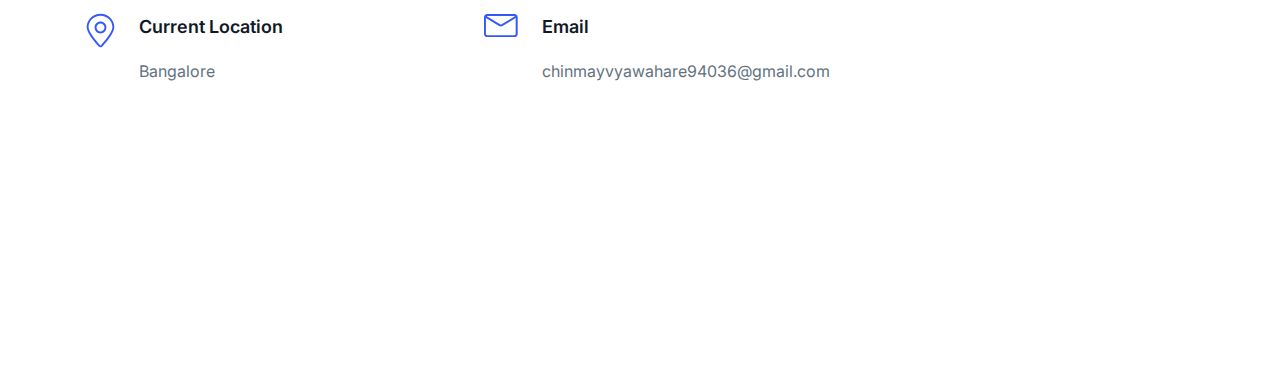
<file: certificate.html>
<!DOCTYPE html>
<html lang="en">

<head>
    <meta charset="UTF-8" />
    <meta http-equiv="X-UA-Compatible" content="IE=edge" />
    <meta name="viewport" content="width=device-width, initial-scale=1.0" />
    <title>My Certificates | Certificates</title>
    <link rel="shortcut icon" href="assets/images/favicon.png" type="image/x-icon" />
    <link rel="stylesheet" href="assets/css/animate.css" />
    <link rel="stylesheet" href="assets/css/tailwind.css" />

    <!-- ==== WOW JS ==== -->
    <script src="assets/js/wow.min.js"></script>
    <script>
        new WOW().init();
    </script>
</head>

<body>
    <!-- ====== Navbar Section Start -->
    <div class="absolute top-0 left-0 z-40 flex items-center w-full bg-transparent ud-header">
        <div class="container">
            <div class="relative -mx-4 flex items-center justify-center">

                <div class="flex w-full items-center justify-center">
                    <div>
                        <button id="navbarToggler"
                            class="absolute right-4 top-1/2 block -translate-y-1/2 rounded-lg px-3 py-[6px] ring-primary focus:ring-2 lg:hidden">
                            <span class="relative my-[6px] block h-[2px] w-[30px] bg-white"></span>
                            <span class="relative my-[6px] block h-[2px] w-[30px] bg-white"></span>
                            <span class="relative my-[6px] block h-[2px] w-[30px] bg-white"></span>
                        </button>
                        <nav id="navbarCollapse"
                            class="absolute  top-full hidden w-full max-w-[250px] rounded-lg bg-white py-5 shadow-lg dark:bg-dark-2 lg:static lg:block lg:w-full lg:max-w-full lg:bg-transparent lg:px-4 lg:py-0 lg:shadow-none dark:lg:bg-transparent xl:px-6">
                            <ul class="blcok lg:flex 2xl:ml-20">
                                <li class="group relative">
                                    <a href="/index.html" class=" ud-menu-scroll mx-8 flex py-2 text-base font-medium text-dark group-hover:text-primary
                    dark:text-white lg:mr-0 lg:inline-flex lg:px-0 lg:py-6 lg:text-white lg:group-hover:text-white
                    lg:group-hover:opacity-70">
                                        Home
                                    </a>
                                </li>
                                <li class="group relative">
                                    <a href="/about.html"
                                        class="ud-menu-scroll mx-8 flex py-2 text-base font-medium text-dark group-hover:text-primary dark:text-white lg:ml-7 lg:mr-0 lg:inline-flex lg:px-0 lg:py-6 lg:text-white lg:group-hover:text-white lg:group-hover:opacity-70 xl:ml-10">
                                        About
                                    </a>
                                </li>
                                <li class="group relative">
                                    <a href="#contact"
                                        class="ud-menu-scroll mx-8 flex py-2 text-base font-medium text-dark group-hover:text-primary dark:text-white lg:ml-7 lg:mr-0 lg:inline-flex lg:px-0 lg:py-6 lg:text-white lg:group-hover:text-white lg:group-hover:opacity-70 xl:ml-10">
                                        Contact
                                    </a>
                                </li>
                            </ul>
                        </nav>
                    </div>
                    <div class="flex items-center justify-end pr-16 lg:pr-0">
                        <label for="themeSwitcher" class="inline-flex cursor-pointer items-center"
                            aria-label="themeSwitcher" name="themeSwitcher">
                            <input type="checkbox" name="themeSwitcher" id="themeSwitcher" class="sr-only" />
                            <span class="block text-white dark:hidden lg:p-0 p-4">
                                <!-- <svg class="fill-current" width="24" height="24" viewBox="0 0 24 24" fill="none"
                              xmlns="http://www.w3.org/2000/svg">
                              <path
                                  d="M13.3125 1.50001C12.675 1.31251 12.0375 1.16251 11.3625 1.05001C10.875 0.975006 10.35 1.23751 10.1625 1.68751C9.93751 2.13751 10.05 2.70001 10.425 3.00001C13.0875 5.47501 14.0625 9.11251 12.975 12.525C11.775 16.3125 8.25001 18.975 4.16251 19.0875C3.63751 19.0875 3.22501 19.425 3.07501 19.9125C2.92501 20.4 3.15001 20.925 3.56251 21.1875C4.50001 21.75 5.43751 22.2 6.37501 22.5C7.46251 22.8375 8.58751 22.9875 9.71251 22.9875C11.625 22.9875 13.5 22.5 15.1875 21.5625C17.85 20.1 19.725 17.7375 20.55 14.8875C22.1625 9.26251 18.975 3.37501 13.3125 1.50001ZM18.9375 14.4C18.2625 16.8375 16.6125 18.825 14.4 20.0625C12.075 21.3375 9.41251 21.6 6.90001 20.85C6.63751 20.775 6.33751 20.6625 6.07501 20.55C10.05 19.7625 13.35 16.9125 14.5875 13.0125C15.675 9.56251 15 5.92501 12.7875 3.07501C17.5875 4.68751 20.2875 9.67501 18.9375 14.4Z" />
                          </svg> -->
                            </span>
                            <span class="hidden text-white dark:block ">
                                <svg class="fill-current" width="24" height="24" viewBox="0 0 24 24" fill="none"
                                    xmlns="http://www.w3.org/2000/svg">
                                    <g clip-path="url(#clip0_2172_3070)">
                                        <path
                                            d="M12 6.89999C9.18752 6.89999 6.90002 9.18749 6.90002 12C6.90002 14.8125 9.18752 17.1 12 17.1C14.8125 17.1 17.1 14.8125 17.1 12C17.1 9.18749 14.8125 6.89999 12 6.89999ZM12 15.4125C10.125 15.4125 8.58752 13.875 8.58752 12C8.58752 10.125 10.125 8.58749 12 8.58749C13.875 8.58749 15.4125 10.125 15.4125 12C15.4125 13.875 13.875 15.4125 12 15.4125Z" />
                                        <path
                                            d="M12 4.2375C12.45 4.2375 12.8625 3.8625 12.8625 3.375V1.5C12.8625 1.05 12.4875 0.637497 12 0.637497C11.55 0.637497 11.1375 1.0125 11.1375 1.5V3.4125C11.175 3.8625 11.55 4.2375 12 4.2375Z" />
                                        <path
                                            d="M12 19.7625C11.55 19.7625 11.1375 20.1375 11.1375 20.625V22.5C11.1375 22.95 11.5125 23.3625 12 23.3625C12.45 23.3625 12.8625 22.9875 12.8625 22.5V20.5875C12.8625 20.1375 12.45 19.7625 12 19.7625Z" />
                                        <path
                                            d="M18.1125 6.74999C18.3375 6.74999 18.5625 6.67499 18.7125 6.48749L19.9125 5.28749C20.25 4.94999 20.25 4.42499 19.9125 4.08749C19.575 3.74999 19.05 3.74999 18.7125 4.08749L17.5125 5.28749C17.175 5.62499 17.175 6.14999 17.5125 6.48749C17.6625 6.67499 17.8875 6.74999 18.1125 6.74999Z" />
                                        <path
                                            d="M5.32501 17.5125L4.12501 18.675C3.78751 19.0125 3.78751 19.5375 4.12501 19.875C4.27501 20.025 4.50001 20.1375 4.72501 20.1375C4.95001 20.1375 5.17501 20.0625 5.32501 19.875L6.52501 18.675C6.86251 18.3375 6.86251 17.8125 6.52501 17.475C6.18751 17.175 5.62501 17.175 5.32501 17.5125Z" />
                                        <path
                                            d="M22.5 11.175H20.5875C20.1375 11.175 19.725 11.55 19.725 12.0375C19.725 12.4875 20.1 12.9 20.5875 12.9H22.5C22.95 12.9 23.3625 12.525 23.3625 12.0375C23.3625 11.55 22.95 11.175 22.5 11.175Z" />
                                        <path
                                            d="M4.23751 12C4.23751 11.55 3.86251 11.1375 3.37501 11.1375H1.50001C1.05001 11.1375 0.637512 11.5125 0.637512 12C0.637512 12.45 1.01251 12.8625 1.50001 12.8625H3.41251C3.86251 12.8625 4.23751 12.45 4.23751 12Z" />
                                        <path
                                            d="M18.675 17.5125C18.3375 17.175 17.8125 17.175 17.475 17.5125C17.1375 17.85 17.1375 18.375 17.475 18.7125L18.675 19.9125C18.825 20.0625 19.05 20.175 19.275 20.175C19.5 20.175 19.725 20.1 19.875 19.9125C20.2125 19.575 20.2125 19.05 19.875 18.7125L18.675 17.5125Z" />
                                        <path
                                            d="M5.32501 4.125C4.98751 3.7875 4.46251 3.7875 4.12501 4.125C3.78751 4.4625 3.78751 4.9875 4.12501 5.325L5.32501 6.525C5.47501 6.675 5.70001 6.7875 5.92501 6.7875C6.15001 6.7875 6.37501 6.7125 6.52501 6.525C6.86251 6.1875 6.86251 5.6625 6.52501 5.325L5.32501 4.125Z" />
                                    </g>
                                    <defs>
                                        <clipPath id="clip0_2172_3070">
                                            <rect width="24" height="24" fill="white" />
                                        </clipPath>
                                    </defs>
                                </svg>
                            </span>
                        </label>
                        <!-- <div class="hidden sm:flex">
        <a href="signin.html" class="loginBtn px-[22px] py-2 text-base font-medium text-white hover:opacity-70">
          Sign In
        </a>
        <a href="signup.html"
          class="signUpBtn rounded-md bg-white bg-opacity-20 px-6 py-2 text-base font-medium text-white duration-300 ease-in-out hover:bg-opacity-100 hover:text-dark">
          Sign Up
        </a>
      </div> -->
                    </div>
                </div>
            </div>
        </div>
    </div>
    <!-- ====== Navbar Section End -->

    <!-- ====== Banner Section Start -->
    <div id="home" class="relative overflow-hidden bg-primary pt-[120px] md:pt-[130px] lg:pt-[160px]">
        <div class="container">
            <div class="-mx-4 flex flex-wrap items-center">
                <div class="w-full px-4">
                    <div class="hero-content wow fadeInUp mx-auto max-w-[780px] text-center" data-wow-delay=".2s">
                        <h1
                            class="mb-6 text-3xl font-bold leading-snug text-white sm:text-4xl sm:leading-snug lg:text-5xl lg:leading-[1.2]">
                            My Certificates
                        </h1>
                        <p
                            class="mx-auto mb-9 max-w-[600px] text-base font-small text-white sm:text-lg sm:leading-[1.44]">
                        <p class="mb-5 text-white dark:text-dark-6">
                            Here is the detailed information about my certificates
                        </p>

                        <ul class="flex items-center justify-center gap-[10px] mb-10">
                            <li>
                                <a href="index.html"
                                    class="flex items-center gap-[10px] text-base font-medium text-white dark:text-white">
                                    Home
                                </a>
                            </li>
                            <li>
                                <a href="/certificate.html" class="flex items-center gap-[10px]  font-bold ">
                                    <span class="text-white"> / </span>
                                    <span class="text-white">
                                        Certificates
                                    </span>

                                </a>
                            </li>
                        </ul>
                    </div>
                </div>
            </div>

            <div class="w-full px-4">
                <div class="wow fadeInUp relative  z-10 mx-auto max-w-[845px]" data-wow-delay=".25s">
                    <!-- <div class="mt-16">
              <img src="assets/images/hero/hero-image.jpg" alt="hero"
                class="mx-auto max-w-full rounded-t-xl rounded-tr-xl" />
            </div> -->

                    <div class="absolute -right-6 -top-6 z-[-1]">
                        <svg width="134" height="106" viewBox="0 0 134 106" fill="none"
                            xmlns="http://www.w3.org/2000/svg">
                            <circle cx="1.66667" cy="104" r="1.66667" transform="rotate(-90 1.66667 104)"
                                fill="white" />
                            <circle cx="16.3333" cy="104" r="1.66667" transform="rotate(-90 16.3333 104)"
                                fill="white" />
                            <circle cx="31" cy="104" r="1.66667" transform="rotate(-90 31 104)" fill="white" />
                            <circle cx="45.6667" cy="104" r="1.66667" transform="rotate(-90 45.6667 104)"
                                fill="white" />
                            <circle cx="60.3333" cy="104" r="1.66667" transform="rotate(-90 60.3333 104)"
                                fill="white" />
                            <circle cx="88.6667" cy="104" r="1.66667" transform="rotate(-90 88.6667 104)"
                                fill="white" />
                            <circle cx="117.667" cy="104" r="1.66667" transform="rotate(-90 117.667 104)"
                                fill="white" />
                            <circle cx="74.6667" cy="104" r="1.66667" transform="rotate(-90 74.6667 104)"
                                fill="white" />
                            <circle cx="103" cy="104" r="1.66667" transform="rotate(-90 103 104)" fill="white" />
                            <circle cx="132" cy="104" r="1.66667" transform="rotate(-90 132 104)" fill="white" />
                            <circle cx="1.66667" cy="89.3333" r="1.66667" transform="rotate(-90 1.66667 89.3333)"
                                fill="white" />
                            <circle cx="16.3333" cy="89.3333" r="1.66667" transform="rotate(-90 16.3333 89.3333)"
                                fill="white" />
                            <circle cx="31" cy="89.3333" r="1.66667" transform="rotate(-90 31 89.3333)" fill="white" />
                            <circle cx="45.6667" cy="89.3333" r="1.66667" transform="rotate(-90 45.6667 89.3333)"
                                fill="white" />
                            <circle cx="60.3333" cy="89.3338" r="1.66667" transform="rotate(-90 60.3333 89.3338)"
                                fill="white" />
                            <circle cx="88.6667" cy="89.3338" r="1.66667" transform="rotate(-90 88.6667 89.3338)"
                                fill="white" />
                            <circle cx="117.667" cy="89.3338" r="1.66667" transform="rotate(-90 117.667 89.3338)"
                                fill="white" />
                            <circle cx="74.6667" cy="89.3338" r="1.66667" transform="rotate(-90 74.6667 89.3338)"
                                fill="white" />
                            <circle cx="103" cy="89.3338" r="1.66667" transform="rotate(-90 103 89.3338)"
                                fill="white" />
                            <circle cx="132" cy="89.3338" r="1.66667" transform="rotate(-90 132 89.3338)"
                                fill="white" />
                            <circle cx="1.66667" cy="74.6673" r="1.66667" transform="rotate(-90 1.66667 74.6673)"
                                fill="white" />
                            <circle cx="1.66667" cy="31.0003" r="1.66667" transform="rotate(-90 1.66667 31.0003)"
                                fill="white" />
                            <circle cx="16.3333" cy="74.6668" r="1.66667" transform="rotate(-90 16.3333 74.6668)"
                                fill="white" />
                            <circle cx="16.3333" cy="31.0003" r="1.66667" transform="rotate(-90 16.3333 31.0003)"
                                fill="white" />
                            <circle cx="31" cy="74.6668" r="1.66667" transform="rotate(-90 31 74.6668)" fill="white" />
                            <circle cx="31" cy="31.0003" r="1.66667" transform="rotate(-90 31 31.0003)" fill="white" />
                            <circle cx="45.6667" cy="74.6668" r="1.66667" transform="rotate(-90 45.6667 74.6668)"
                                fill="white" />
                            <circle cx="45.6667" cy="31.0003" r="1.66667" transform="rotate(-90 45.6667 31.0003)"
                                fill="white" />
                            <circle cx="60.3333" cy="74.6668" r="1.66667" transform="rotate(-90 60.3333 74.6668)"
                                fill="white" />
                            <circle cx="60.3333" cy="31.0001" r="1.66667" transform="rotate(-90 60.3333 31.0001)"
                                fill="white" />
                            <circle cx="88.6667" cy="74.6668" r="1.66667" transform="rotate(-90 88.6667 74.6668)"
                                fill="white" />
                            <circle cx="88.6667" cy="31.0001" r="1.66667" transform="rotate(-90 88.6667 31.0001)"
                                fill="white" />
                            <circle cx="117.667" cy="74.6668" r="1.66667" transform="rotate(-90 117.667 74.6668)"
                                fill="white" />
                            <circle cx="117.667" cy="31.0001" r="1.66667" transform="rotate(-90 117.667 31.0001)"
                                fill="white" />
                            <circle cx="74.6667" cy="74.6668" r="1.66667" transform="rotate(-90 74.6667 74.6668)"
                                fill="white" />
                            <circle cx="74.6667" cy="31.0001" r="1.66667" transform="rotate(-90 74.6667 31.0001)"
                                fill="white" />
                            <circle cx="103" cy="74.6668" r="1.66667" transform="rotate(-90 103 74.6668)"
                                fill="white" />
                            <circle cx="103" cy="31.0001" r="1.66667" transform="rotate(-90 103 31.0001)"
                                fill="white" />
                            <circle cx="132" cy="74.6668" r="1.66667" transform="rotate(-90 132 74.6668)"
                                fill="white" />
                            <circle cx="132" cy="31.0001" r="1.66667" transform="rotate(-90 132 31.0001)"
                                fill="white" />
                            <circle cx="1.66667" cy="60.0003" r="1.66667" transform="rotate(-90 1.66667 60.0003)"
                                fill="white" />
                            <circle cx="1.66667" cy="16.3336" r="1.66667" transform="rotate(-90 1.66667 16.3336)"
                                fill="white" />
                            <circle cx="16.3333" cy="60.0003" r="1.66667" transform="rotate(-90 16.3333 60.0003)"
                                fill="white" />
                            <circle cx="16.3333" cy="16.3336" r="1.66667" transform="rotate(-90 16.3333 16.3336)"
                                fill="white" />
                            <circle cx="31" cy="60.0003" r="1.66667" transform="rotate(-90 31 60.0003)" fill="white" />
                            <circle cx="31" cy="16.3336" r="1.66667" transform="rotate(-90 31 16.3336)" fill="white" />
                            <circle cx="45.6667" cy="60.0003" r="1.66667" transform="rotate(-90 45.6667 60.0003)"
                                fill="white" />
                            <circle cx="45.6667" cy="16.3336" r="1.66667" transform="rotate(-90 45.6667 16.3336)"
                                fill="white" />
                            <circle cx="60.3333" cy="60.0003" r="1.66667" transform="rotate(-90 60.3333 60.0003)"
                                fill="white" />
                            <circle cx="60.3333" cy="16.3336" r="1.66667" transform="rotate(-90 60.3333 16.3336)"
                                fill="white" />
                            <circle cx="88.6667" cy="60.0003" r="1.66667" transform="rotate(-90 88.6667 60.0003)"
                                fill="white" />
                            <circle cx="88.6667" cy="16.3336" r="1.66667" transform="rotate(-90 88.6667 16.3336)"
                                fill="white" />
                            <circle cx="117.667" cy="60.0003" r="1.66667" transform="rotate(-90 117.667 60.0003)"
                                fill="white" />
                            <circle cx="117.667" cy="16.3336" r="1.66667" transform="rotate(-90 117.667 16.3336)"
                                fill="white" />
                            <circle cx="74.6667" cy="60.0003" r="1.66667" transform="rotate(-90 74.6667 60.0003)"
                                fill="white" />
                            <circle cx="74.6667" cy="16.3336" r="1.66667" transform="rotate(-90 74.6667 16.3336)"
                                fill="white" />
                            <circle cx="103" cy="60.0003" r="1.66667" transform="rotate(-90 103 60.0003)"
                                fill="white" />
                            <circle cx="103" cy="16.3336" r="1.66667" transform="rotate(-90 103 16.3336)"
                                fill="white" />
                            <circle cx="132" cy="60.0003" r="1.66667" transform="rotate(-90 132 60.0003)"
                                fill="white" />
                            <circle cx="132" cy="16.3336" r="1.66667" transform="rotate(-90 132 16.3336)"
                                fill="white" />
                            <circle cx="1.66667" cy="45.3336" r="1.66667" transform="rotate(-90 1.66667 45.3336)"
                                fill="white" />
                            <circle cx="1.66667" cy="1.66683" r="1.66667" transform="rotate(-90 1.66667 1.66683)"
                                fill="white" />
                            <circle cx="16.3333" cy="45.3336" r="1.66667" transform="rotate(-90 16.3333 45.3336)"
                                fill="white" />
                            <circle cx="16.3333" cy="1.66683" r="1.66667" transform="rotate(-90 16.3333 1.66683)"
                                fill="white" />
                            <circle cx="31" cy="45.3336" r="1.66667" transform="rotate(-90 31 45.3336)" fill="white" />
                            <circle cx="31" cy="1.66683" r="1.66667" transform="rotate(-90 31 1.66683)" fill="white" />
                            <circle cx="45.6667" cy="45.3336" r="1.66667" transform="rotate(-90 45.6667 45.3336)"
                                fill="white" />
                            <circle cx="45.6667" cy="1.66683" r="1.66667" transform="rotate(-90 45.6667 1.66683)"
                                fill="white" />
                            <circle cx="60.3333" cy="45.3338" r="1.66667" transform="rotate(-90 60.3333 45.3338)"
                                fill="white" />
                            <circle cx="60.3333" cy="1.66707" r="1.66667" transform="rotate(-90 60.3333 1.66707)"
                                fill="white" />
                            <circle cx="88.6667" cy="45.3338" r="1.66667" transform="rotate(-90 88.6667 45.3338)"
                                fill="white" />
                            <circle cx="88.6667" cy="1.66707" r="1.66667" transform="rotate(-90 88.6667 1.66707)"
                                fill="white" />
                            <circle cx="117.667" cy="45.3338" r="1.66667" transform="rotate(-90 117.667 45.3338)"
                                fill="white" />
                            <circle cx="117.667" cy="1.66707" r="1.66667" transform="rotate(-90 117.667 1.66707)"
                                fill="white" />
                            <circle cx="74.6667" cy="45.3338" r="1.66667" transform="rotate(-90 74.6667 45.3338)"
                                fill="white" />
                            <circle cx="74.6667" cy="1.66707" r="1.66667" transform="rotate(-90 74.6667 1.66707)"
                                fill="white" />
                            <circle cx="103" cy="45.3338" r="1.66667" transform="rotate(-90 103 45.3338)"
                                fill="white" />
                            <circle cx="103" cy="1.66707" r="1.66667" transform="rotate(-90 103 1.66707)"
                                fill="white" />
                            <circle cx="132" cy="45.3338" r="1.66667" transform="rotate(-90 132 45.3338)"
                                fill="white" />
                            <circle cx="132" cy="1.66707" r="1.66667" transform="rotate(-90 132 1.66707)"
                                fill="white" />
                        </svg>
                    </div>
                </div>
            </div>
        </div>
    </div>
    <!-- ====== Banner Section End -->

    <!-- ====== About Section Start -->
    <section id="about" class="bg-gray-1 pb-8 pt-12 dark:bg-dark-2 lg:pb-[70px] lg:pt-[120px]">
        <div class="container">
            <div class="wow fadeInUp" data-wow-delay=".2s">
                <!-- Features and Resources Section -->
                <div class="flex flex-wrap -mx-4 items-stretch">
                    <!-- Key Features Section -->
                    <div class="w-full px-4 lg:w-6/12 flex">
                        <div class="bg-white p-5 dark:bg-gray-800 rounded-lg shadow-lg p-8 mb-8 flex flex-col h-full">
                            <h1
                                class="text-xl p-2 mb-7 text-black font-bold leading-snug sm:text-xl sm:leading-snug lg:text-xl lg:leading-[1.2]">
                                CDAC (Centre for Development of Advanced Computing)
                            </h1>


                            <!-- Benefits Section -->
                            <h2 class="text-lg font-semibold text-black dark:text-white mb-3">Benefits</h2>
                            <ul class="list-disc space-y-2  pl-5 text-gray-600 dark:text-gray-300 mb-4"
                                style="line-height: 30px;">
                                <li  >Develop skills in programming, web application development, and other technologies
                                </li>
                                <li>Learn to use modern frameworks and libraries</li>
                                <li>Develop practical skills in working with databases</li>
                                <li>Apply analytical skills to solve problems</li>
                                <li>Use communication technologies effectively</li>
                                <li>Develop and maintain applications efficiently</li>
                            </ul>

                            <div class="text-center mt-auto mt-12">
                                <a target="_blank"
                                    href="https://drive.google.com/file/d/1O5qQqC4_GVdZFxpjB3j6GPoamLitoqDu/view?usp=sharing"
                                    class="inline-block rounded-md border border-transparent bg-secondary px-7 py-3 text-base font-medium text-white transition hover:bg-[#0BB489]">
                                    View My Certificate
                                </a>
                            </div>
                        </div>
                    </div>

                    <!-- Resources Section (Image) -->
                    <div class="w-full px-4 lg:w-6/12 flex">
                        <div
                            class="bg-white dark:bg-gray-800 rounded-lg shadow-lg p-8 flex items-center justify-center h-full w-full">
                            <img src="assets/images/certificates/cdaclogoRound.png" alt="CDAC Certificate"
                                class="rounded-lg w-full max-w-sm">
                        </div>
                    </div>
                </div>
            </div>
        </div>
    </section>

    <section id="about" class="bg-gray-1 pb-8  dark:bg-dark-2 lg:pb-[70px]">
        <div class="container">
            <div class="wow fadeInUp" data-wow-delay=".2s">
                <!-- Features and Resources Section -->
                <div class="flex flex-wrap -mx-4 items-stretch">
                    
                    <!-- Resources Section (Image on Left) -->
                    <div class="w-full px-4 lg:w-6/12 flex">
                        <div class="bg-white dark:bg-gray-800 rounded-lg shadow-lg p-8 flex items-center justify-center h-full w-full">
                            <img src="assets/images/certificates/deep.png" alt="Deep Learning AI Certificate"
                                class="rounded-lg w-full max-w-sm">
                        </div>
                    </div>
    
                    <!-- Key Features Section (Content on Right) -->
                    <div class="w-full px-4 lg:w-6/12 flex">
                        <div class="bg-white p-5 dark:bg-gray-800 rounded-lg shadow-lg p-8 mb-8 flex flex-col h-full">
                            <h1 class="text-xl p-2 mb-7 text-black font-bold leading-snug sm:text-xl sm:leading-snug lg:text-xl lg:leading-[1.2]">
                                Deep Learning Multi AI Agent Course with Crew AI   
                            </h1>
    
                            <!-- Benefits Section -->
                            <h2 class="text-lg font-semibold text-black dark:text-white mb-3">Benefits</h2>
                            <ul class="list-disc space-y-2 pl-5 text-gray-600 dark:text-gray-300 mb-4" style="line-height: 30px;">
                                <li>Develop skills in deep learning and AI models</li>
                                <li>Understand and implement multi-agent AI systems</li>
                                <li>Work with Crew AI for collaborative AI tasks</li>
                                <li>Apply reinforcement learning techniques</li>
                                <li>Develop AI-driven applications and automation</li>
                                <li>Enhance problem-solving with advanced AI models</li>
                            </ul>
    
                            <div class="text-center mt-auto mt-12">
                                <a target="_blank"
                                    href="https://drive.google.com/file/d/1jO1nLxrUUWTn1mXnQ7_a-1WQPYXeQgG_/view?usp=sharing"
                                    class="inline-block rounded-md border border-transparent bg-secondary px-7 py-3 text-base font-medium text-white transition hover:bg-[#0BB489]">
                                    View My Certificate
                                </a>
                            </div>
                        </div>
                    </div>

                    <div class="w-full px-4 lg:w-6/12 flex">
    <div class="bg-white p-5 dark:bg-gray-800 rounded-lg shadow-lg p-8 mb-8 flex flex-col h-full">
        <h1 class="text-xl p-2 mb-7 text-black font-bold leading-snug sm:text-xl sm:leading-snug lg:text-xl lg:leading-[1.2]">
            Multi AI Agent System using LangGraph
        </h1>

        <!-- Benefits Section -->
        <h2 class="text-lg font-semibold text-black dark:text-white mb-3">What I Learned</h2>
        <ul class="list-disc space-y-2 pl-5 text-gray-600 dark:text-gray-300 mb-4" style="line-height: 30px;">
            <li>Designed multi-agent workflows using LangGraph's graph-based orchestration.</li>
            <li>Built autonomous agents that share memory and communicate via nodes.</li>
            <li>Implemented Retrieval-Augmented Generation (RAG) for knowledge-aware responses.</li>
            <li>Integrated LangChain tools and memory into each agent for contextual interactions.</li>
            <li>Created a fully functional chat system capable of intelligent document-based conversations.</li>
            <li>Learned graph logic, agent isolation, and control flow using LangGraph's powerful DSL.</li>
        </ul>

        <div class="text-center mt-auto mt-12">
            <a target="_blank"
                href="https://drive.google.com/file/d/1jO1nLxrUUWTn1mXnQ7_a-1WQPYXeQgG_/view?usp=sharing"
                class="inline-block rounded-md border border-transparent bg-secondary px-7 py-3 text-base font-medium text-white transition hover:bg-[#0BB489]">
                View My Certificate
            </a>
        </div>
    </div>
                    </div>
    
                </div>
            </div>
        </div>
    </section>
    


    <!-- ====== About Section End -->

    <!-- ====== CTA Section Start -->
    <section class="relative z-10 overflow-hidden bg-primary py-20 lg:py-[115px]">
        <div class="container mx-auto">
            <div class="relative overflow-hidden">
                <div class="flex flex-wrap items-stretch -mx-4">
                    <div class="w-full px-4">
                        <div class="mx-auto max-w-[570px] text-center">
                            <h2 class="mb-2.5 text-3xl font-bold text-white md:text-[38px] md:leading-[1.44]">
                                <span>Ready to Bring Value to Your Team!</span>
                            </h2>
                            <p class="mx-auto mb-6 max-w-[515px] text-sm leading-[1.5] text-white">
                                Ambitious full-stack developer seeking opportunities to contribute and grow. Open to
                                roles worldwide
                                valuing innovation and teamwork!
                            </p>

                            <div class="mx-auto max-w-[570px] text-center" style="position: relative; z-index: 10;">
                                <a href="https://drive.google.com/file/d/1Q0YNH6_TIK_sIqhuUviqAIyiBfVDmJXQ/view?usp=sharing"
                                    class="inline-block rounded-md border border-transparent bg-secondary px-7 py-3 text-base font-medium text-white transition hover:bg-[#0BB489]">
                                    View My Resume
                                </a>
                            </div>
                        </div>
                    </div>
                </div>
            </div>
        </div>
        <div>
            <span class="absolute top-0 left-0">
                <svg width="495" height="470" viewBox="0 0 495 470" fill="none" xmlns="http://www.w3.org/2000/svg">
                    <circle cx="55" cy="442" r="138" stroke="white" stroke-opacity="0.04" stroke-width="50" />
                    <circle cx="446" r="39" stroke="white" stroke-opacity="0.04" stroke-width="20" />
                    <path d="M245.406 137.609L233.985 94.9852L276.609 106.406L245.406 137.609Z" stroke="white"
                        stroke-opacity="0.08" stroke-width="12" />
                </svg>
            </span>
            <span class="absolute bottom-0 right-0">
                <svg width="493" height="470" viewBox="0 0 493 470" fill="none" xmlns="http://www.w3.org/2000/svg">
                    <circle cx="462" cy="5" r="138" stroke="white" stroke-opacity="0.04" stroke-width="50" />
                    <circle cx="49" cy="470" r="39" stroke="white" stroke-opacity="0.04" stroke-width="20" />
                    <path d="M222.393 226.701L272.808 213.192L259.299 263.607L222.393 226.701Z" stroke="white"
                        stroke-opacity="0.06" stroke-width="13" />
                </svg>
            </span>
        </div>
    </section>
    <!-- ====== CTA Section End -->

    <!-- ====== Team Section Start -->
    <section id="contact" class="relative py-20 md:py-[120px]">
        <div class="absolute left-0 top-0 -z-[1] h-full w-full dark:bg-dark"></div>
        <div class="absolute left-0 top-0 -z-[1] h-1/2 w-full bg-[#E9F9FF] dark:bg-dark-700 lg:h-[45%] xl:h-1/2"></div>
        <div class="container px-4">
            <div class="-mx-4 flex flex-wrap items-center">
                <div class="w-full px-4 lg:w-7/12 xl:w-8/12">
                    <div class="ud-contact-content-wrapper">
                        <div class="ud-contact-title mb-12 lg:mb-[150px]">
                            <span class="mb-6 block text-base font-medium text-dark dark:text-white">
                                CONTACT ME
                            </span>
                            <h2
                                class="max-w-[260px] text-[35px] font-semibold leading-[1.14] text-dark dark:text-white">
                                You Can Connect With Me At.
                            </h2>
                        </div>
                        <div class="mb-12  flex flex-wrap justify-between lg:mb-0">
                            <div class="mb-8 flex w-[330px] max-w-full">
                                <div class="mr-6 text-[32px] text-primary">
                                    <svg width="29" height="35" viewBox="0 0 29 35" class="fill-current">
                                        <path
                                            d="M14.5 0.710938C6.89844 0.710938 0.664062 6.72656 0.664062 14.0547C0.664062 19.9062 9.03125 29.5859 12.6406 33.5234C13.1328 34.0703 13.7891 34.3437 14.5 34.3437C15.2109 34.3437 15.8672 34.0703 16.3594 33.5234C19.9688 29.6406 28.3359 19.9062 28.3359 14.0547C28.3359 6.67188 22.1016 0.710938 14.5 0.710938ZM14.9375 32.2109C14.6641 32.4844 14.2812 32.4844 14.0625 32.2109C11.3828 29.3125 2.57812 19.3594 2.57812 14.0547C2.57812 7.71094 7.9375 2.625 14.5 2.625C21.0625 2.625 26.4219 7.76562 26.4219 14.0547C26.4219 19.3594 17.6172 29.2578 14.9375 32.2109Z" />
                                        <path
                                            d="M14.5 8.58594C11.2734 8.58594 8.59375 11.2109 8.59375 14.4922C8.59375 17.7188 11.2187 20.3984 14.5 20.3984C17.7812 20.3984 20.4062 17.7734 20.4062 14.4922C20.4062 11.2109 17.7266 8.58594 14.5 8.58594ZM14.5 18.4297C12.3125 18.4297 10.5078 16.625 10.5078 14.4375C10.5078 12.25 12.3125 10.4453 14.5 10.4453C16.6875 10.4453 18.4922 12.25 18.4922 14.4375C18.4922 16.625 16.6875 18.4297 14.5 18.4297Z" />
                                    </svg>
                                </div>
                                <div>
                                    <h5 class="mb-[18px] text-lg font-semibold text-dark dark:text-white">
                                        Current Location
                                    </h5>
                                    <p class="text-base text-body-color dark:text-dark-6">
                                        Bangalore
                                    </p>
                                </div>
                            </div>
                            <div class="mb-8 flex w-[330px] max-w-full">
                                <div class="mr-6 text-[32px] text-primary">
                                    <svg width="34" height="25" viewBox="0 0 34 25" class="fill-current">
                                        <path
                                            d="M30.5156 0.960938H3.17188C1.42188 0.960938 0 2.38281 0 4.13281V20.9219C0 22.6719 1.42188 24.0938 3.17188 24.0938H30.5156C32.2656 24.0938 33.6875 22.6719 33.6875 20.9219V4.13281C33.6875 2.38281 32.2656 0.960938 30.5156 0.960938ZM30.5156 2.875C30.7891 2.875 31.0078 2.92969 31.2266 3.09375L17.6094 11.3516C17.1172 11.625 16.5703 11.625 16.0781 11.3516L2.46094 3.09375C2.67969 2.98438 2.89844 2.875 3.17188 2.875H30.5156ZM30.5156 22.125H3.17188C2.51562 22.125 1.91406 21.5781 1.91406 20.8672V5.00781L15.0391 12.9922C15.5859 13.3203 16.1875 13.4844 16.7891 13.4844C17.3906 13.4844 17.9922 13.3203 18.5391 12.9922L31.6641 5.00781V20.8672C31.7734 21.5781 31.1719 22.125 30.5156 22.125Z" />
                                    </svg>
                                </div>
                                <div>
                                    <h5 class="mb-[18px] text-lg font-semibold text-dark dark:text-white">
                                        Email
                                    </h5>
                                    <p class="text-base text-body-color dark:text-dark-6">
                                        chinmayvyawahare94036@gmail.com
                                    </p>

                                </div>

                            </div>


                        </div>
                    </div>
                </div>

            </div>
        </div>
    </section>
    <!-- ====== Footer Section End -->
    <footer class="wow fadeInUp relative z-10 bg-[#090E34]  " data-wow-delay=".15s">
        <div class="border-t border-[#8890A4] border-opacity-40 py-8 lg:mt-[60px]">
            <div class="container">
                <div class="-mx-4 flex flex-wrap">
                    <div class="">
                        <div class="my-1 flex justify-center md:justify-end">
                            <p class="text-base text-gray-7">
                                Designed and Developed by
                                <a href="https://tailgrids.com" rel="nofollow noopner" target="_blank"
                                    class="text-gray-1 hover:underline">
                                    Chinmay Vyawahare
                                </a>
                            </p>
                        </div>
                    </div>
                </div>
            </div>
        </div>


    </footer>
    <!-- ====== Back To Top Start -->
    <a href="javascript:void(0)"
        class="back-to-top fixed bottom-8 left-auto right-8 z-[999] hidden h-10 w-10 items-center justify-center rounded-md bg-primary text-white shadow-md transition duration-300 ease-in-out hover:bg-dark">
        <span class="mt-[6px] h-3 w-3 rotate-45 border-l border-t border-white"></span>
    </a>
    <!-- ====== Back To Top End -->


    <!-- ====== All Scripts -->
    <script src="assets/js/main.js"></script>
</body>

</html>
</file>
